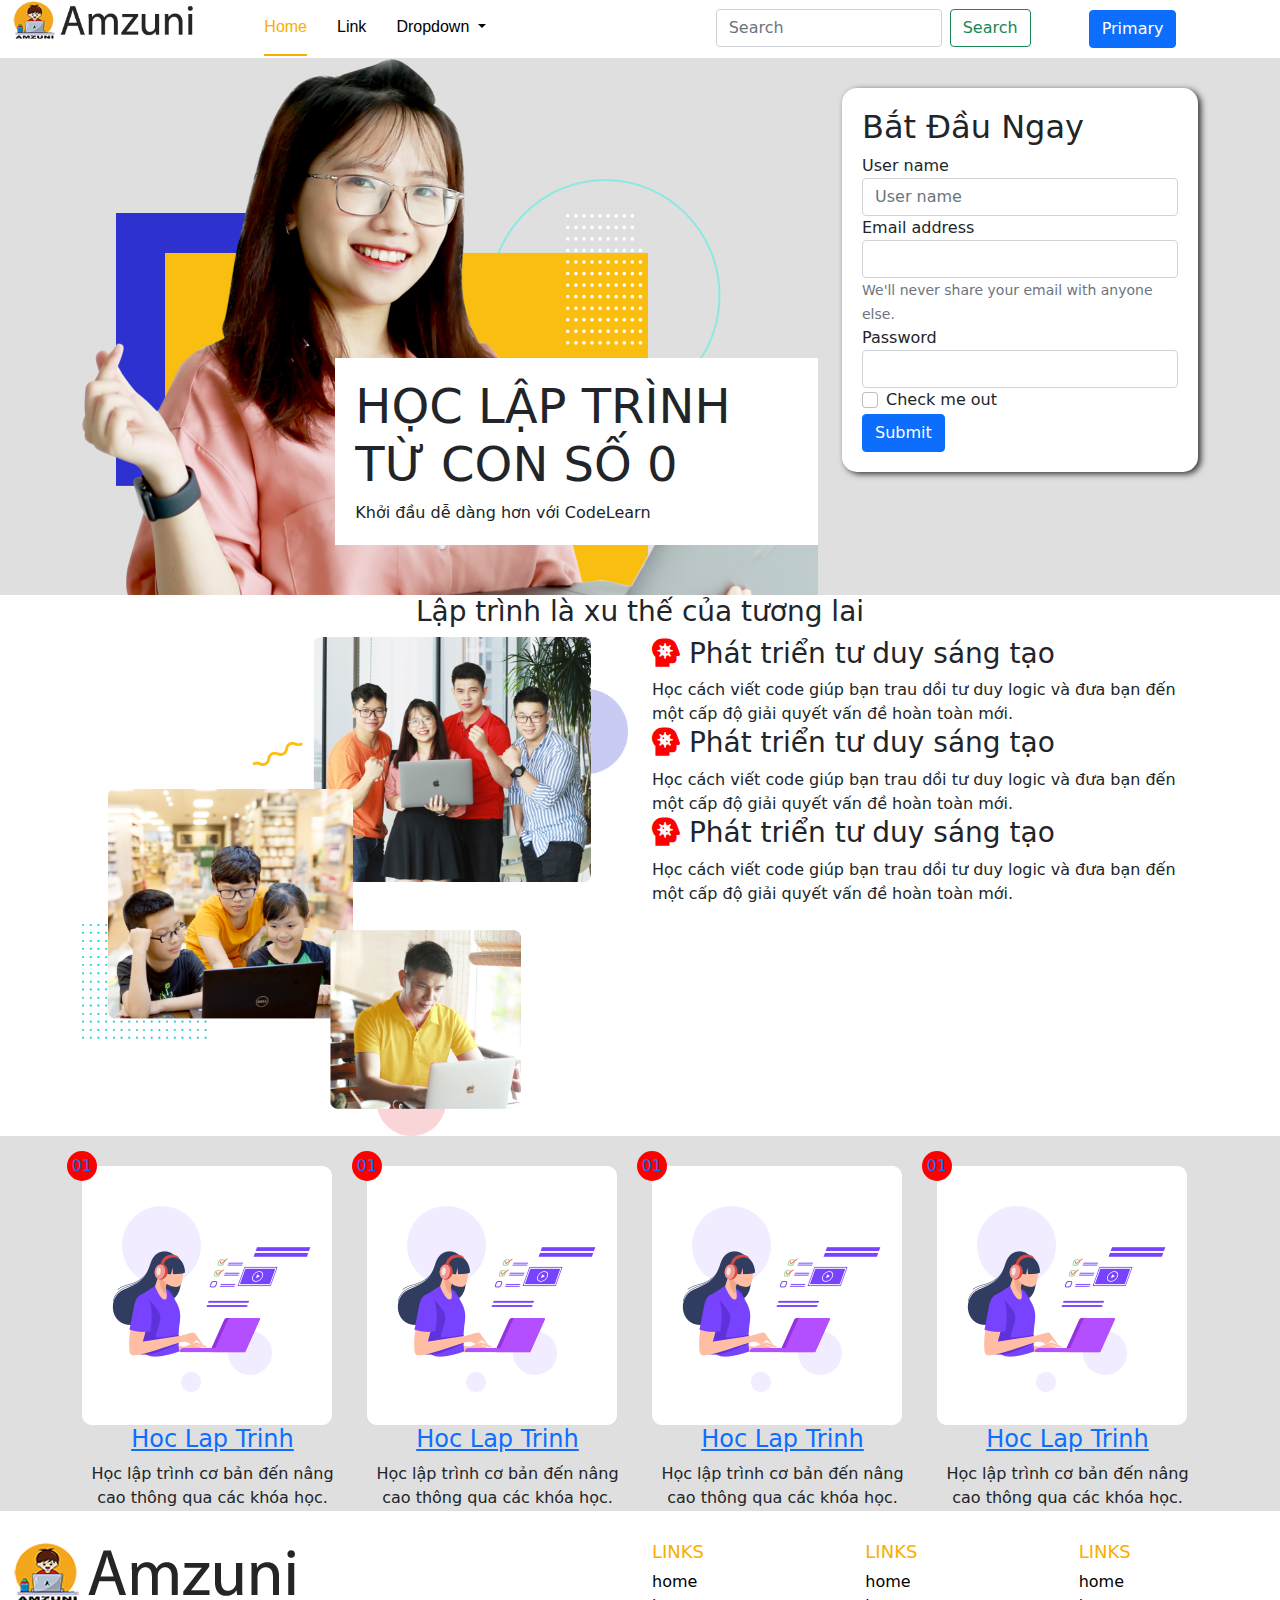
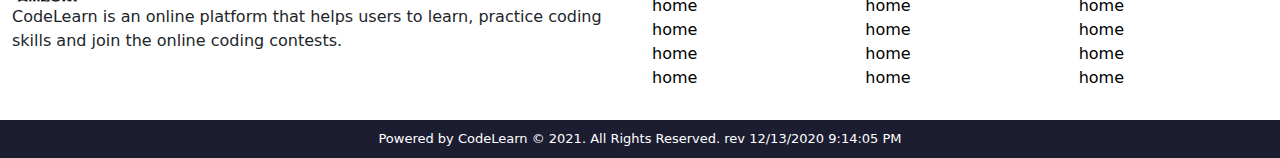
<file: index.html>
<!DOCTYPE html>
<html lang="en">
<head>
    <meta charset="UTF-8">
    <meta http-equiv="X-UA-Compatible" content="IE=edge">
    <meta name="viewport" content="width=device-width, initial-scale=1.0">
    <script src="https://ajax.googleapis.com/ajax/libs/jquery/3.5.1/jquery.min.js"></script>
    <link href="fontawesome/css/all.css" rel="stylesheet"> <!--load all styles -->
    <link rel="stylesheet" href="css/bootstrap.min.css">
    <script src="js/bootstrap.min.js"></script>
    <link rel="stylesheet" href="custom.css">
    <title>Amzi Tutorial</title>
</head>
<body>
   <header id="header">
        <div class="container-fluid">
            <div class="row">
                <div class="col-md-2">
                    <div class="brand">
                        <a href="#">
                            <img src="images/dark-logo.png" alt="Logo">
                        </a>
                    </div>
                </div>
                <div class="col-md-8">
                    <nav class="navbar navbar-expand-lg navbar-light ">
                        <div class="container-fluid">
                          
                          <button class="navbar-toggler" type="button" data-bs-toggle="collapse" data-bs-target="#navbarSupportedContent" aria-controls="navbarSupportedContent" aria-expanded="false" aria-label="Toggle navigation">
                            <span class="navbar-toggler-icon"></span>
                          </button>
                          <div class="collapse navbar-collapse" id="navbarSupportedContent">
                            <ul class="navbar-nav me-auto mb-2 mb-lg-0">
                              <li class="nav-item">
                                <a class="nav-link active" aria-current="page" href="#">Home</a>
                              </li>
                              <li class="nav-item">
                                <a class="nav-link" href="#">Link</a>
                              </li>
                              <li class="nav-item dropdown">
                                <a class="nav-link dropdown-toggle" href="#" id="navbarDropdown" role="button" data-bs-toggle="dropdown" aria-expanded="false">
                                  Dropdown
                                </a>
                                <ul class="dropdown-menu" aria-labelledby="navbarDropdown">
                                  <li><a class="dropdown-item" href="#">Action</a></li>
                                  <li><a class="dropdown-item" href="#">Another action</a></li>
                                  <li><hr class="dropdown-divider"></li>
                                  <li><a class="dropdown-item" href="#">Something else here</a></li>
                                </ul>
                              </li>
                              
                            </ul>
                            <form class="d-flex">
                              <input class="form-control me-2" type="search" placeholder="Search" aria-label="Search">
                              <button class="btn btn-outline-success" type="submit">Search</button>
                            </form>
                          </div>
                        </div>
                      </nav>
                </div>
                <div class="col-md-2">
                    <div class="register">
                        <button type="button" class="btn btn-primary">Primary</button>
                    </div>
                </div>
            </div>
        </div>
   </header>
   <main>
       <div id="main-header">
            <div class="container">
                <div class="row">
                    <div class="col-md-8">
                        <div class="slider">
                            <div class="row justify-content-end">
                                <div class="col-md-8">
                                     <div class="sdider-title">
                                        <h1 class="title">
                                            HỌC LẬP TRÌNH <br>
                                            TỪ CON SỐ 0
                                        </h1>
                                        <p class="description">
                                            Khởi đầu dễ dàng hơn với CodeLearn
                                        </p>
                                    </div>
                                </div>
                                
                            </div>
                            
                           

                        </div>
                    </div>
                    <div class="col-md-4">
                        <div class="form-register">
                            <h2>Bắt Đầu Ngay</h2>
                            <form>
                                <div class="form-group">
                                    <label for="exampleInputEmail1">User name</label>
                                  <input type="email" class="form-control" id="exampleInputEmail1" aria-describedby="emailHelp" placeholder="User name" >
                                  <label for="exampleInputEmail1">Email address</label>
                                  <input type="email" class="form-control" id="exampleInputEmail1" aria-describedby="emailHelp">
                                  <small id="emailHelp" class="form-text text-muted">We'll never share your email with anyone else.</small>
                                </div>
                                <div class="form-group">
                                  <label for="exampleInputPassword1">Password</label>
                                  <input type="password" class="form-control" id="exampleInputPassword1">
                                </div>
                                <div class="form-group form-check">
                                  <input type="checkbox" class="form-check-input" id="exampleCheck1">
                                  <label class="form-check-label" for="exampleCheck1">Check me out</label>
                                </div>
                                <button type="submit" class="btn btn-primary">Submit</button>
                              </form>
                            
                        </div>
                    </div>
                </div>
            </div>
       </div>
       <div id="home-box">
           <div class="container">
               <div class="row">
                   <div class="col-12">
                      <div>
                          <h3 class="title text-center">
                            Lập trình
                            là xu thế của tương lai
                          </h3>
                      </div>
                   </div>
                   <div class="col-md-6">
                          <div class="about-img">
                            <img src="images/chia-khoa-lap-trinh.png" alt="">
                        </div>
                   </div>
                   <div class="col-md-6">
                        <div class="info">
                            <h3 class="title">
                                <i class="fas fa-head-side-virus"></i>  Phát triển tư duy sáng tạo
                            </h3>
                            <p>
                                Học cách viết code giúp bạn trau dồi tư duy logic và đưa bạn đến một cấp độ giải quyết vấn đề hoàn toàn mới.
                            </p>
                        </div>
                        <div class="info">
                            <h3 class="title">
                                <i class="fas fa-head-side-virus"></i>  Phát triển tư duy sáng tạo
                            </h3>
                            <p>
                                Học cách viết code giúp bạn trau dồi tư duy logic và đưa bạn đến một cấp độ giải quyết vấn đề hoàn toàn mới.
                            </p>
                        </div>
                        <div class="info">
                            <h3 class="title">
                                <i class="fas fa-head-side-virus"></i>  Phát triển tư duy sáng tạo
                            </h3>
                            <p>
                                Học cách viết code giúp bạn trau dồi tư duy logic và đưa bạn đến một cấp độ giải quyết vấn đề hoàn toàn mới.
                            </p>
                        </div>
                   </div>
               </div>
           </div>
       </div>


       <div id="lotrinhhoc">
           <div class="container">
               <div class="row">
                   <div class="col-md-3">
                       <div class="box-lotrinh">
                           <div class="top-box-lotrinh">
                                <a href="">
                                    <span> 01 </span>
                                    <img src="images/hoc-lap-trinh.png" alt="">
                                </a>
                           </div>
                           <div class="content-box-lotrinh  text-center">
                                <h4> 
                                    <a href="">
                                        Hoc Lap Trinh
                                    </a>
                                </h4>
                                <p>
                                    Học lập trình cơ bản đến nâng cao thông qua các khóa học.
                                </p>
                           </div>
                         
                          
                       </div>
                   </div>
                   <div class="col-md-3">
                    <div class="box-lotrinh">
                        <div class="top-box-lotrinh ">
                             <a href="">
                                 <span> 01 </span>
                                 <img src="images/hoc-lap-trinh.png" alt="">
                             </a>
                        </div>
                        <div class="content-box-lotrinh  text-center">
                             <h4> 
                                 <a href="">
                                     Hoc Lap Trinh
                                 </a>
                             </h4>
                             <p>
                                 Học lập trình cơ bản đến nâng cao thông qua các khóa học.
                             </p>
                        </div>
                      
                       
                    </div>
                </div>
                <div class="col-md-3">
                    <div class="box-lotrinh">
                        <div class="top-box-lotrinh">
                             <a href="">
                                 <span> 01 </span>
                                 <img src="images/hoc-lap-trinh.png" alt="">
                             </a>
                        </div>
                        <div class="content-box-lotrinh  text-center">
                             <h4> 
                                 <a href="">
                                     Hoc Lap Trinh
                                 </a>
                             </h4>
                             <p>
                                 Học lập trình cơ bản đến nâng cao thông qua các khóa học.
                             </p>
                        </div>
                      
                       
                    </div>
                </div>
                <div class="col-md-3">
                    <div class="box-lotrinh">
                        <div class="top-box-lotrinh">
                             <a href="">
                                 <span> 01 </span>
                                 <img src="images/hoc-lap-trinh.png" alt="">
                             </a>
                        </div>
                        <div class="content-box-lotrinh text-center">
                             <h4> 
                                 <a href="">
                                     Hoc Lap Trinh
                                 </a>
                             </h4>
                             <p>
                                 Học lập trình cơ bản đến nâng cao thông qua các khóa học.
                             </p>
                        </div>
                      
                       
                    </div>
                </div>
               </div>
           </div>
       </div>

   </main>

   <footer>
       <div id="info-footer">
            <div class="container-fluid">
                <div class="row">
                    <div class="col-md-6">
                        <div class="widget">
                            <div class="brand">
                                <img src="images/dark-logo.png" alt="">
                            </div>
                            <div class="widget-content">
                                CodeLearn is an online platform that helps users to learn, practice coding skills and join the online coding contests. 
                            </div>
                        </div>
                    </div>
                    <div class="col-md-6">
                        <div class="row">
                            <div class="col-md-4">
                               <div class="widget">
                                    <h3 class="widget-title">
                                        LINKS
                                    </h3>
                                    <div class="widget-content">
                                        <ul>
                                            <li>
                                                <a href="#">home </a>
                                            </li>
                                            <li>
                                                <a href="#">home </a>
                                            </li>
                                            <li>
                                                <a href="#">home </a>
                                            </li>
                                            <li>
                                                <a href="#">home </a>
                                            </li>
                                            <li>
                                                <a href="#">home </a>
                                            </li>
                                        </ul>
                                    </div>
                               </div> 
                            </div>
                            <div class="col-md-4">
                                <div class="widget">
                                     <h3 class="widget-title">
                                         LINKS
                                     </h3>
                                     <div class="widget-content">
                                         <ul>
                                             <li>
                                                 <a href="#">home </a>
                                             </li>
                                             <li>
                                                 <a href="#">home </a>
                                             </li>
                                             <li>
                                                 <a href="#">home </a>
                                             </li>
                                             <li>
                                                 <a href="#">home </a>
                                             </li>
                                             <li>
                                                 <a href="#">home </a>
                                             </li>
                                         </ul>
                                     </div>
                                </div> 
                             </div>
                             <div class="col-md-4">
                                <div class="widget">
                                     <h3 class="widget-title">
                                         LINKS
                                     </h3>
                                     <div class="widget-content">
                                         <ul>
                                             <li>
                                                 <a href="#">home </a>
                                             </li>
                                             <li>
                                                 <a href="#">home </a>
                                             </li>
                                             <li>
                                                 <a href="#">home </a>
                                             </li>
                                             <li>
                                                 <a href="#">home </a>
                                             </li>
                                             <li>
                                                 <a href="#">home </a>
                                             </li>
                                         </ul>
                                     </div>
                                </div> 
                             </div>
                        </div>
                    </div>
                </div>
            </div>   
       </div>
       <div id="copyright">
           <div class="container-fluid">
               <div class="row">
                   <div class="col-12">
                       <p class="text-center">
                        Powered by CodeLearn © 2021. All Rights Reserved. rev 12/13/2020 9:14:05 PM
                       </p>
                   </div>
               </div>
           </div>

       </div>
   </footer>






    
</body>
</html>
</file>
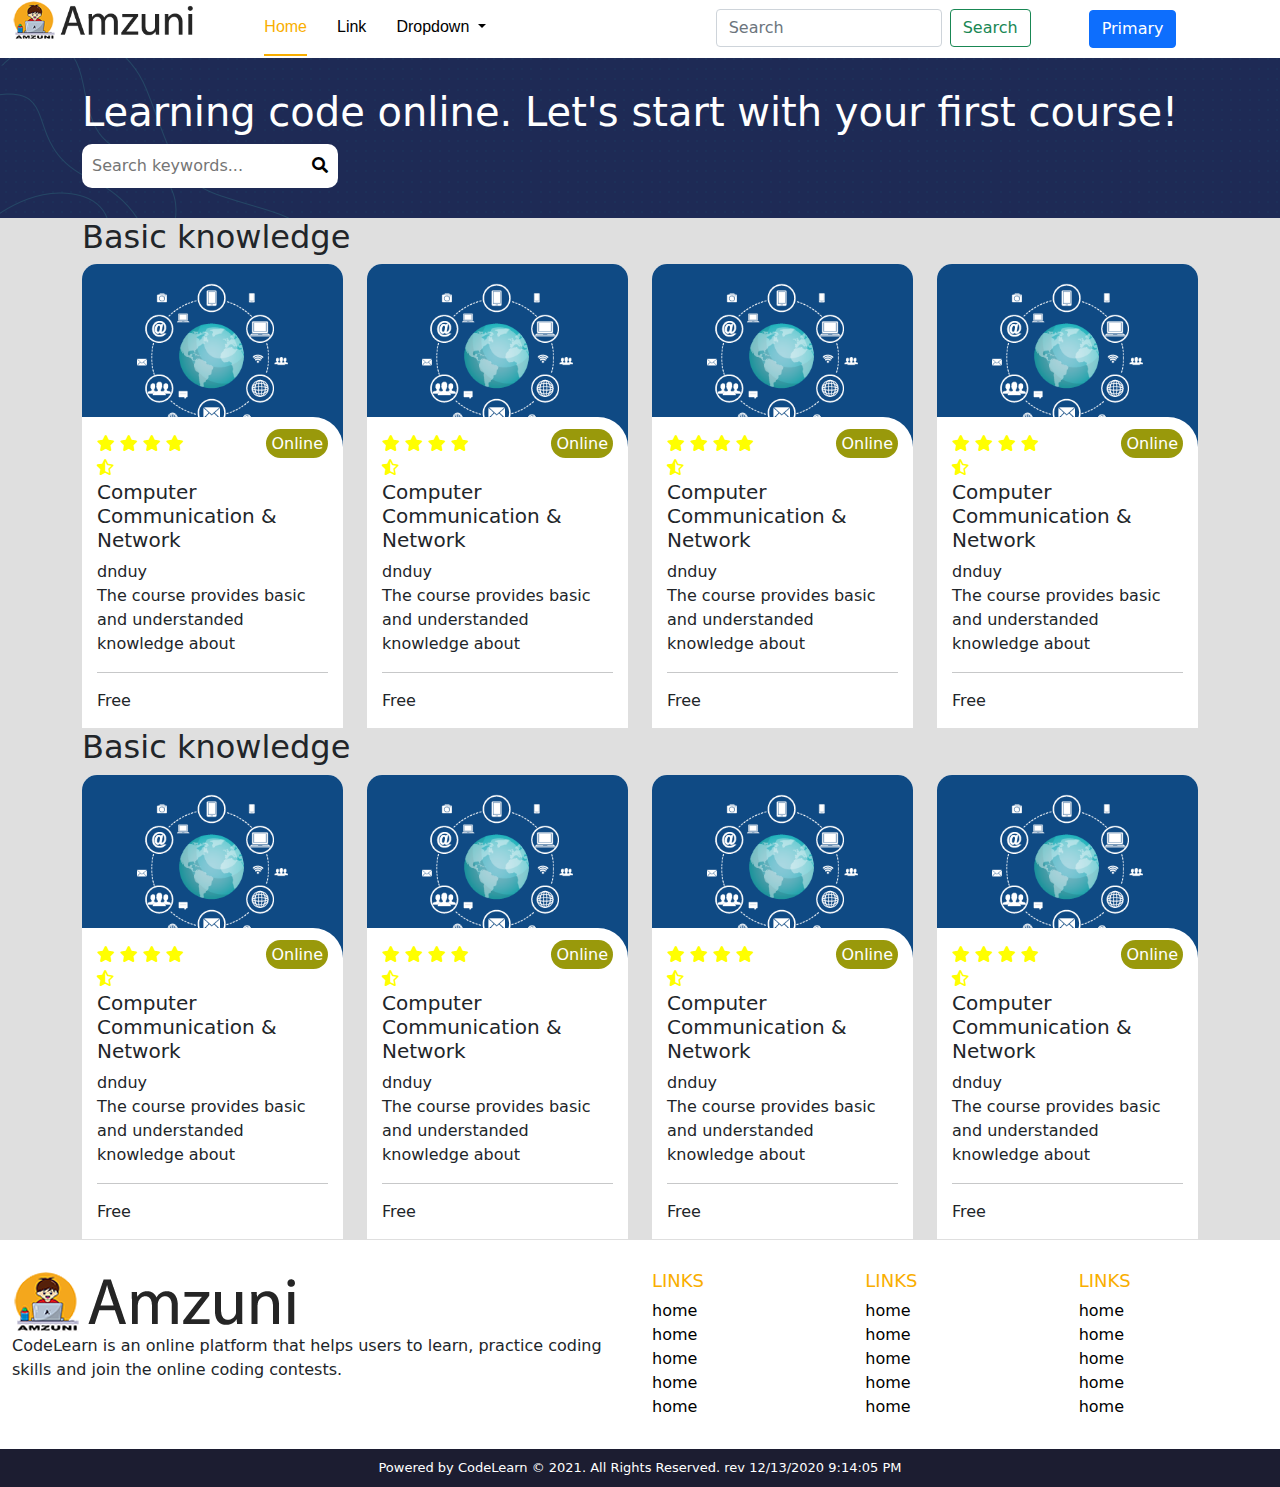
<file: category.html>
<!DOCTYPE html>
<html lang="en">
<head>
    <meta charset="UTF-8">
    <meta http-equiv="X-UA-Compatible" content="IE=edge">
    <meta name="viewport" content="width=device-width, initial-scale=1.0">
    <script src="https://ajax.googleapis.com/ajax/libs/jquery/3.5.1/jquery.min.js"></script>
    <link href="fontawesome/css/all.css" rel="stylesheet"> <!--load all styles -->
    <link rel="stylesheet" href="css/bootstrap.min.css">
    <script src="js/bootstrap.min.js"></script>
    <link rel="stylesheet" href="custom.css">
    <title>Amzi Tutorial</title>
</head>
<body>
   <header id="header">
        <div class="container-fluid">
            <div class="row">
                <div class="col-md-2">
                    <div class="brand">
                        <a href="#">
                            <img src="images/dark-logo.png" alt="Logo">
                        </a>
                    </div>
                </div>
                <div class="col-md-8">
                    <nav class="navbar navbar-expand-lg navbar-light ">
                        <div class="container-fluid">
                          
                          <button class="navbar-toggler" type="button" data-bs-toggle="collapse" data-bs-target="#navbarSupportedContent" aria-controls="navbarSupportedContent" aria-expanded="false" aria-label="Toggle navigation">
                            <span class="navbar-toggler-icon"></span>
                          </button>
                          <div class="collapse navbar-collapse" id="navbarSupportedContent">
                            <ul class="navbar-nav me-auto mb-2 mb-lg-0">
                              <li class="nav-item">
                                <a class="nav-link active" aria-current="page" href="#">Home</a>
                              </li>
                              <li class="nav-item">
                                <a class="nav-link" href="#">Link</a>
                              </li>
                              <li class="nav-item dropdown">
                                <a class="nav-link dropdown-toggle" href="#" id="navbarDropdown" role="button" data-bs-toggle="dropdown" aria-expanded="false">
                                  Dropdown
                                </a>
                                <ul class="dropdown-menu" aria-labelledby="navbarDropdown">
                                  <li><a class="dropdown-item" href="#">Action</a></li>
                                  <li><a class="dropdown-item" href="#">Another action</a></li>
                                  <li><hr class="dropdown-divider"></li>
                                  <li><a class="dropdown-item" href="#">Something else here</a></li>
                                </ul>
                              </li>
                              
                            </ul>
                            <form class="d-flex">
                              <input class="form-control me-2" type="search" placeholder="Search" aria-label="Search">
                              <button class="btn btn-outline-success" type="submit">Search</button>
                            </form>
                          </div>
                        </div>
                      </nav>
                </div>
                <div class="col-md-2">
                    <div class="register">
                        <button type="button" class="btn btn-primary">Primary</button>
                    </div>
                </div>
            </div>
        </div>
   </header>
   <!-- end header -->
   <main>
      <div id="category-header">
          <div class="container">
              <div class="row">
                  <div class="col-12">
                      <div class="category-top">
                          <h1 class="title">
                            Learning code online. Let's start with your first course!

                          </h1>
                          <form action="">
                              <input type="text" placeholder="Search keywords...">
                              <button>
                                <i class="fas fa-search"></i>
                              </button>
                          </form>
                      </div>
                  </div>
              </div>
          </div>
      </div> 
      <div id="category-content">
          <div class="container">
              <div class="row">
                  <div class="col-12">
                      <h2 class="title">
                        Basic knowledge

                      </h2>
                  </div>
                  <div class="col-md-3">
                      <div class="course">
                          <div class="course-img">
                              <img src="images/c6b8d5cfe9ff4b56887e8751d37a1c61.png" alt="">
                          </div>
                          <div class="course-content">
                            <div class="row">
                                <div class="col-md-6">
                                    <div class="rate">
                                        <i class="fas fa-star"></i>
                                        <i class="fas fa-star"></i>
                                        <i class="fas fa-star"></i>
                                        <i class="fas fa-star"></i>
                                        <i class="fas fa-star-half-alt"></i>
                                    </div>
                                </div>
                                <div class="col-md-6">
                                    <div class="course-status text-end">
                                        <span>Online</span>
                                    </div>
                                </div>
                            </div>
                              <h3 class="title"> Computer Communication & Network </h3>
                              <p class="author">
                                  <span>dnduy</span>
                              </p>

                              <p class="description">The course provides basic and understanded knowledge about</p>
                              <hr>
                              <p class="course-status">Free</p>
                          </div>
                      </div>
                  </div>
                  <div class="col-md-3">
                    <div class="course">
                        <div class="course-img">
                            <img src="images/c6b8d5cfe9ff4b56887e8751d37a1c61.png" alt="">
                        </div>
                        <div class="course-content">
                          <div class="row">
                              <div class="col-md-6">
                                  <div class="rate">
                                      <i class="fas fa-star"></i>
                                      <i class="fas fa-star"></i>
                                      <i class="fas fa-star"></i>
                                      <i class="fas fa-star"></i>
                                      <i class="fas fa-star-half-alt"></i>
                                  </div>
                              </div>
                              <div class="col-md-6">
                                  <div class="course-status text-end">
                                      <span>Online</span>
                                  </div>
                              </div>
                          </div>
                            <h3 class="title"> Computer Communication & Network </h3>
                            <p class="author">
                                <span>dnduy</span>
                            </p>

                            <p class="description">The course provides basic and understanded knowledge about</p>
                            <hr>
                            <p class="course-status">Free</p>
                        </div>
                    </div>
                </div>
                <div class="col-md-3">
                    <div class="course">
                        <div class="course-img">
                            <img src="images/c6b8d5cfe9ff4b56887e8751d37a1c61.png" alt="">
                        </div>
                        <div class="course-content">
                          <div class="row">
                              <div class="col-md-6">
                                  <div class="rate">
                                      <i class="fas fa-star"></i>
                                      <i class="fas fa-star"></i>
                                      <i class="fas fa-star"></i>
                                      <i class="fas fa-star"></i>
                                      <i class="fas fa-star-half-alt"></i>
                                  </div>
                              </div>
                              <div class="col-md-6">
                                  <div class="course-status text-end">
                                      <span>Online</span>
                                  </div>
                              </div>
                          </div>
                            <h3 class="title"> Computer Communication & Network </h3>
                            <p class="author">
                                <span>dnduy</span>
                            </p>

                            <p class="description">The course provides basic and understanded knowledge about</p>
                            <hr>
                            <p class="course-status">Free</p>
                        </div>
                    </div>
                </div>
                <div class="col-md-3">
                    <div class="course">
                        <div class="course-img">
                            <img src="images/c6b8d5cfe9ff4b56887e8751d37a1c61.png" alt="">
                        </div>
                        <div class="course-content">
                          <div class="row">
                              <div class="col-md-6">
                                  <div class="rate">
                                      <i class="fas fa-star"></i>
                                      <i class="fas fa-star"></i>
                                      <i class="fas fa-star"></i>
                                      <i class="fas fa-star"></i>
                                      <i class="fas fa-star-half-alt"></i>
                                  </div>
                              </div>
                              <div class="col-md-6">
                                  <div class="course-status text-end">
                                      <span>Online</span>
                                  </div>
                              </div>
                          </div>
                            <h3 class="title"> Computer Communication & Network </h3>
                            <p class="author">
                                <span>dnduy</span>
                            </p>

                            <p class="description">The course provides basic and understanded knowledge about</p>
                            <hr>
                            <p class="course-status">Free</p>
                        </div>
                    </div>
                </div>
              </div>
              <div class="row">
                <div class="col-12">
                    <h2 class="title">
                      Basic knowledge

                    </h2>
                </div>
                <div class="col-md-3">
                    <div class="course">
                        <div class="course-img">
                            <img src="images/c6b8d5cfe9ff4b56887e8751d37a1c61.png" alt="">
                        </div>
                        <div class="course-content">
                          <div class="row">
                              <div class="col-md-6">
                                  <div class="rate">
                                      <i class="fas fa-star"></i>
                                      <i class="fas fa-star"></i>
                                      <i class="fas fa-star"></i>
                                      <i class="fas fa-star"></i>
                                      <i class="fas fa-star-half-alt"></i>
                                  </div>
                              </div>
                              <div class="col-md-6">
                                  <div class="course-status text-end">
                                      <span>Online</span>
                                  </div>
                              </div>
                          </div>
                            <h3 class="title"> Computer Communication & Network </h3>
                            <p class="author">
                                <span>dnduy</span>
                            </p>

                            <p class="description">The course provides basic and understanded knowledge about</p>
                            <hr>
                            <p class="course-status">Free</p>
                        </div>
                    </div>
                </div>
                <div class="col-md-3">
                  <div class="course">
                      <div class="course-img">
                          <img src="images/c6b8d5cfe9ff4b56887e8751d37a1c61.png" alt="">
                      </div>
                      <div class="course-content">
                        <div class="row">
                            <div class="col-md-6">
                                <div class="rate">
                                    <i class="fas fa-star"></i>
                                    <i class="fas fa-star"></i>
                                    <i class="fas fa-star"></i>
                                    <i class="fas fa-star"></i>
                                    <i class="fas fa-star-half-alt"></i>
                                </div>
                            </div>
                            <div class="col-md-6">
                                <div class="course-status text-end">
                                    <span>Online</span>
                                </div>
                            </div>
                        </div>
                          <h3 class="title"> Computer Communication & Network </h3>
                          <p class="author">
                              <span>dnduy</span>
                          </p>

                          <p class="description">The course provides basic and understanded knowledge about</p>
                          <hr>
                          <p class="course-status">Free</p>
                      </div>
                  </div>
              </div>
              <div class="col-md-3">
                  <div class="course">
                      <div class="course-img">
                          <img src="images/c6b8d5cfe9ff4b56887e8751d37a1c61.png" alt="">
                      </div>
                      <div class="course-content">
                        <div class="row">
                            <div class="col-md-6">
                                <div class="rate">
                                    <i class="fas fa-star"></i>
                                    <i class="fas fa-star"></i>
                                    <i class="fas fa-star"></i>
                                    <i class="fas fa-star"></i>
                                    <i class="fas fa-star-half-alt"></i>
                                </div>
                            </div>
                            <div class="col-md-6">
                                <div class="course-status text-end">
                                    <span>Online</span>
                                </div>
                            </div>
                        </div>
                          <h3 class="title"> Computer Communication & Network </h3>
                          <p class="author">
                              <span>dnduy</span>
                          </p>

                          <p class="description">The course provides basic and understanded knowledge about</p>
                          <hr>
                          <p class="course-status">Free</p>
                      </div>
                  </div>
              </div>
              <div class="col-md-3">
                  <div class="course">
                      <div class="course-img">
                          <img src="images/c6b8d5cfe9ff4b56887e8751d37a1c61.png" alt="">
                      </div>
                      <div class="course-content">
                        <div class="row">
                            <div class="col-md-6">
                                <div class="rate">
                                    <i class="fas fa-star"></i>
                                    <i class="fas fa-star"></i>
                                    <i class="fas fa-star"></i>
                                    <i class="fas fa-star"></i>
                                    <i class="fas fa-star-half-alt"></i>
                                </div>
                            </div>
                            <div class="col-md-6">
                                <div class="course-status text-end">
                                    <span>Online</span>
                                </div>
                            </div>
                        </div>
                          <h3 class="title"> Computer Communication & Network </h3>
                          <p class="author">
                              <span>dnduy</span>
                          </p>

                          <p class="description">The course provides basic and understanded knowledge about</p>
                          <hr>
                          <p class="course-status">Free</p>
                      </div>
                  </div>
              </div>
            </div>
            
          </div>
      </div>

   </main>

   <!-- end main -->
   
   <!-- start footer  -->
   <footer>
       <div id="info-footer">
            <div class="container-fluid">
                <div class="row">
                    <div class="col-md-6">
                        <div class="widget">
                            <div class="brand">
                                <img src="images/dark-logo.png" alt="">
                            </div>
                            <div class="widget-content">
                                CodeLearn is an online platform that helps users to learn, practice coding skills and join the online coding contests. 
                            </div>
                        </div>
                    </div>
                    <div class="col-md-6">
                        <div class="row">
                            <div class="col-md-4">
                               <div class="widget">
                                    <h3 class="widget-title">
                                        LINKS
                                    </h3>
                                    <div class="widget-content">
                                        <ul>
                                            <li>
                                                <a href="#">home </a>
                                            </li>
                                            <li>
                                                <a href="#">home </a>
                                            </li>
                                            <li>
                                                <a href="#">home </a>
                                            </li>
                                            <li>
                                                <a href="#">home </a>
                                            </li>
                                            <li>
                                                <a href="#">home </a>
                                            </li>
                                        </ul>
                                    </div>
                               </div> 
                            </div>
                            <div class="col-md-4">
                                <div class="widget">
                                     <h3 class="widget-title">
                                         LINKS
                                     </h3>
                                     <div class="widget-content">
                                         <ul>
                                             <li>
                                                 <a href="#">home </a>
                                             </li>
                                             <li>
                                                 <a href="#">home </a>
                                             </li>
                                             <li>
                                                 <a href="#">home </a>
                                             </li>
                                             <li>
                                                 <a href="#">home </a>
                                             </li>
                                             <li>
                                                 <a href="#">home </a>
                                             </li>
                                         </ul>
                                     </div>
                                </div> 
                             </div>
                             <div class="col-md-4">
                                <div class="widget">
                                     <h3 class="widget-title">
                                         LINKS
                                     </h3>
                                     <div class="widget-content">
                                         <ul>
                                             <li>
                                                 <a href="#">home </a>
                                             </li>
                                             <li>
                                                 <a href="#">home </a>
                                             </li>
                                             <li>
                                                 <a href="#">home </a>
                                             </li>
                                             <li>
                                                 <a href="#">home </a>
                                             </li>
                                             <li>
                                                 <a href="#">home </a>
                                             </li>
                                         </ul>
                                     </div>
                                </div> 
                             </div>
                        </div>
                    </div>
                </div>
            </div>   
       </div>
       <div id="copyright">
           <div class="container-fluid">
               <div class="row">
                   <div class="col-12">
                       <p class="text-center">
                        Powered by CodeLearn © 2021. All Rights Reserved. rev 12/13/2020 9:14:05 PM
                       </p>
                   </div>
               </div>
           </div>

       </div>
   </footer>






    
</body>
</html>
</file>
<file: custom.css>
ul, li , p{
    margin:0px;
    padding:0px;
}
.brand img{
    max-width: 100%;
}
#header nav{
    padding:0px;
}
#header nav ul li.nav-item{
    padding-left:15px;
    padding-right: 15px;;
}
#header nav ul li a{
    font-family: Muli, sans-serif;
    color:black;
    padding: 15px 0px;
}
#header nav ul li a.active{
    color:#F9AE00;
    border-bottom:2px solid #F9AE00;
}
#header nav ul li a:hover{
    color:#F9AE00;
    border-bottom:2px solid #F9AE00;
}
.register{
    padding:10px;
}
main{
    min-height: 200px;
    background:#dfdfdf;
}
#info-footer{
    padding-top:30px;
    padding-bottom:30px;

    border-top:1px solid #dfdfdf;
}
footer .widget .widget-content li{
    list-style-type:none;
}
footer .widget .widget-content li a{
    text-decoration: none;
    color:#000;
}
footer .widget-title{
    color: #F9AE00;
    font-size: 18px;
}
#copyright{
        padding: 10px 15px;
        background-color: #1c1d31;
        text-align: center;
        font-size: 13px;
        line-height: 18px;
        color: #fff;
    
}
.slider{
    background-image:url(images/head-left-bg.png) ;
    background-repeat: no-repeat;
    min-height: 500px;

}
.sdider-title {
    background-color: #fff;
    padding:20px;
    margin-top: 300px;
    margin-bottom:50px;
}
.sdider-title .title{
    font-size: 3em;
}
.sdider-title .description{
    font-size: 16px;
}
.form-register{
    background-color:#fff;
    padding:20px;
    margin-top:30px;
    border-radius: 15px;
    box-shadow: 3px 2px 6px #333;
}
.about-img img{
    width:100%;
}

#home-box{
    background:white;
}
#home-box i{
    color:red;
}
.box-lotrinh{
    padding-top: 30px;
}
.top-box-lotrinh span {
    position: absolute;
    /* left: 0; */
    /* top: 0; */
    display: flex;
    background: red;
    flex-direction: row;
    flex-wrap: wrap;
    z-index: 999;
    align-content: stretch;
    justify-content: center;
    align-items: center;
    transform: translate(-50%, -50%);
    border-radius: 50%;
    width: 30px;
    height: 30px;
}
.top-box-lotrinh:hover {
    transform: scale(1.05);
}
#category-header{
    background:url(images/new-banner-list-courses.png) no-repeat;

}
#category-header .title{
    color:white;
}
.category-top{
    padding:30px 0px;
}
.category-top input, .category-top button{
    background-color: #fff;
    border:0px;
    padding:10px;
}
.category-top input{
    border-top-left-radius: 10px;
    border-bottom-left-radius: 10px;
}
.category-top button{
    margin-left: -5px;
    border-top-right-radius: 10px;
    border-bottom-right-radius: 10px;;
}
.category-top button:hover{
    background-color:darkcyan;
    color:#fff;
}
.course {
    background: #fff;
    /* padding: 15px; */
    border-radius: 15px;
}
.course-img img {
    width: 100%;
    border-top-left-radius: 15px;
    border-top-right-radius: 15px;
}
.course-content {
    padding: 15px;
    border-top-right-radius: 30px;
    margin-top: -30px;
    z-index: 9;
    background: #fff;
    position: relative;
}
.course-content .title{
    font-size: 20px;
}
.course-content .rate{
    color: yellow;
}
.course-content .course-status span{
    background:rgb(153, 153, 11);
    border-radius: 20px;
    padding:5px;
    color:white;
}
</file>
